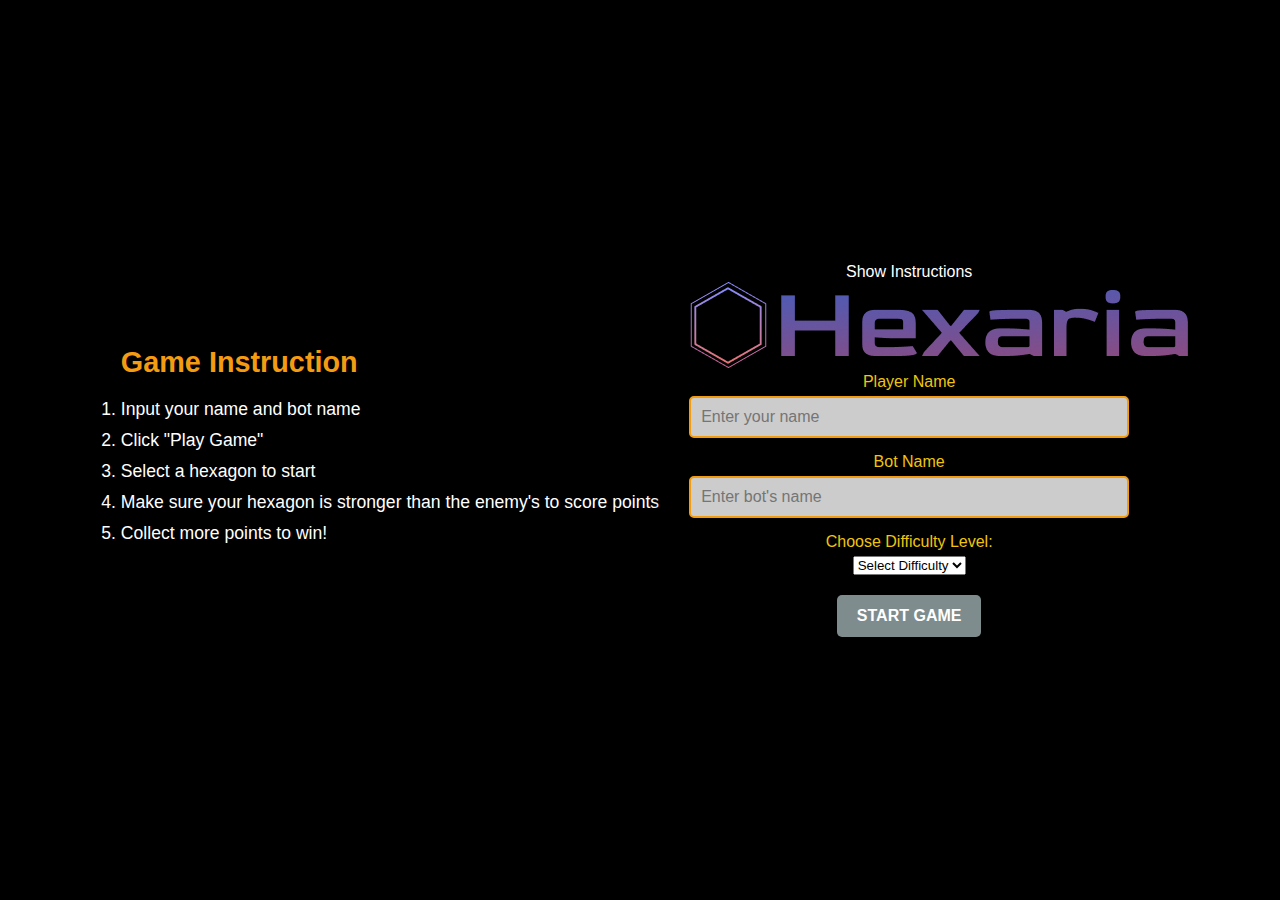
<file: index.html>
<!DOCTYPE html>
<html lang="en">
<head>
    <meta charset="UTF-8">
    <meta name="viewport" content="width=device-width, initial-scale=1.0">
    <title>Hexaria</title>
    <link rel="shortcut icon" href="logo.png" type="image/x-icon">
    <link rel="stylesheet" href="style.css">
</head>
<body>
    <div class="welcome">
        <div class="gameInstruction">
            <h1>Game Instruction</h1>
            <ol>
                <li>Input your name and bot name</li>
                <li>Click "Play Game"</li>
                <li>Select a hexagon to start</li>
                <li>Make sure your hexagon is stronger than the enemy's to score points</li>
                <li>Collect more points to win!</li>
            </ol>
        </div>
    </div>


        <div class="welcomeScreen">
            <a class="toggleInstructions" id="Instructions">Show Instructions</a>
        
        <img src="logo.png" alt="Hexaria Logo">
        <div class="container">
            <div class="name"> 
                <label for="player">Player Name</label>
                <input id="player1" type="text" placeholder="Enter your name">
                
                <label for="botName">Bot Name</label>
                <input id="botName" type="text" placeholder="Enter bot's name">

                <label for="difficulty">Choose Difficulty Level:</label>
                <select id="difficulty">
                    <option value="">Select Difficulty</option>
                    <option value="easy">Mudah</option>
                    <option value="medium">Sedang</option>
                    <option value="hard">Sulit</option>
                    <option value="bot">bot</option>
                </select>
            </div>
            <button class="playGame" disabled>Start Game</button>
        </div>
    </div>
 </div>
        
    
    <script>
        const btnPlay = document.querySelector('.playGame');
        const playerName = document.querySelector('#player1');
        const botName = document.querySelector('#botName');
        const difficultySelect = document.querySelector('#difficulty');
        const toggleInstructionsButton = document.querySelector('#Instructions');
        const instructions = document.querySelector('.gameInstruction');

        function validateInputs() {
            const nameFilled = playerName.value; 
            const levelSelected = difficultySelect.value;  

            if (levelSelected === 'bot') {
                if (!botName.value) {
                    botName.value = 'Bot';
                }
            }

            if (nameFilled && levelSelected) {
                btnPlay.disabled = false;
            } else {
                btnPlay.disabled = true;
            }
        }

        playerName.addEventListener('input', validateInputs);
        botName.addEventListener('input', validateInputs);
        difficultySelect.addEventListener('change', validateInputs);

        btnPlay.addEventListener('click', () => {
            const level = difficultySelect.value;
            if (playerName.value && level) {
                sessionStorage.setItem('player1', playerName.value);
                sessionStorage.setItem('player2', botName.value);
                sessionStorage.setItem('level', level);

                window.location.href = 'class.html';
            } else {
                alert('Please fill in all fields to start the game!');
            }
        });

        toggleInstructionsButton.addEventListener('click', () => {
            if (instructions.classList.contains('hidden')) {
                instructions.classList.remove('hidden');
                toggleInstructionsButton.textContent = 'Hide Instructions';
            } else {
                instructions.classList.add('hidden');
                toggleInstructionsButton.textContent = 'Show Instructions';
            }
        });
    </script>
</body>
</html>
</file>
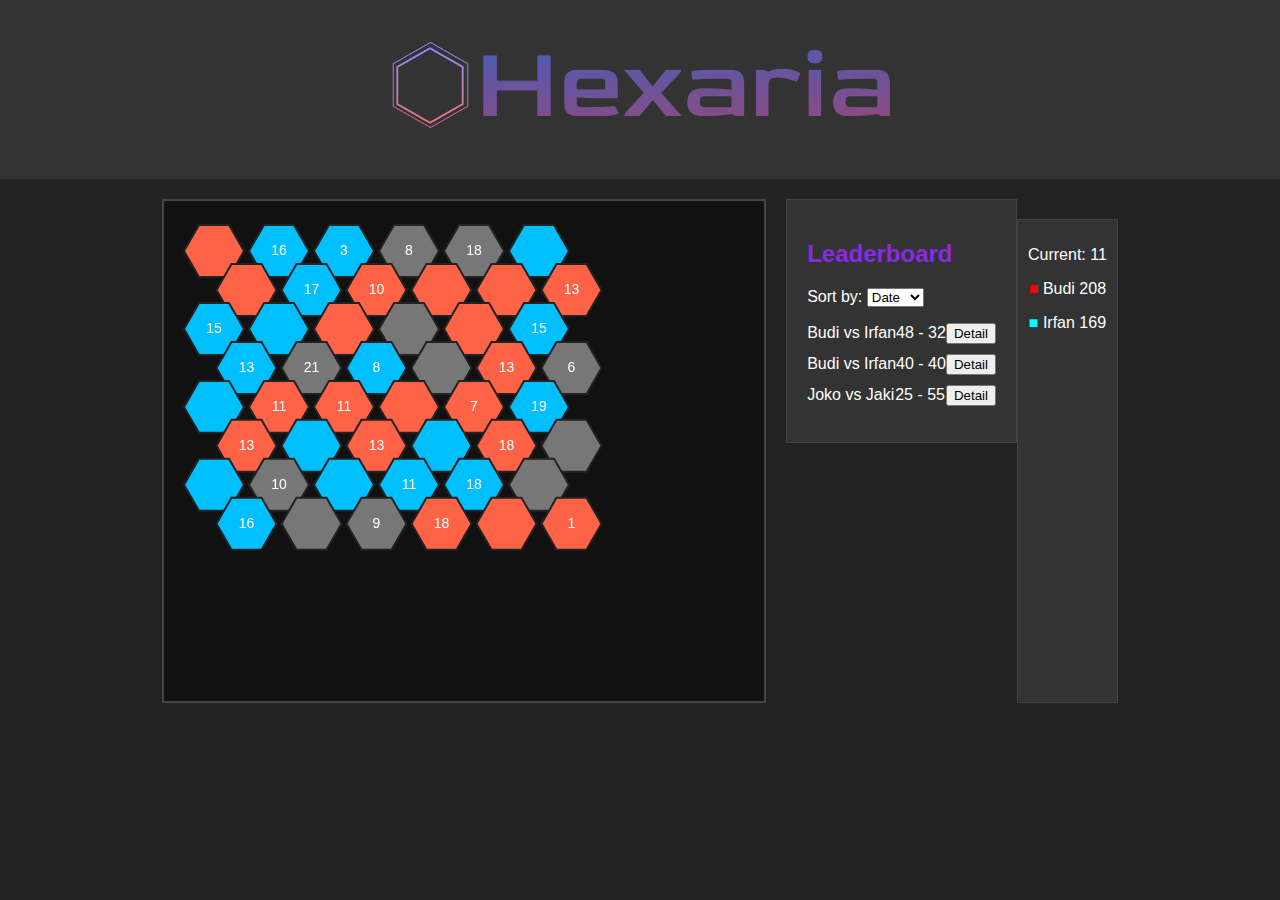
<file: html.html/html.html>
<!DOCTYPE html>
<html lang="en">
<head>
    <meta charset="UTF-8">
    <meta name="viewport" content="width=device-width, initial-scale=1.0">
    <title>Hexaria</title>
    <link rel="stylesheet" href="cssc.css">
    <script src="js.js" defer></script>
</head>
<body>
    <header>
        <h1><img src="logo.png" alt=""></h1>
    </header>

    <main>
        <div id="gameContainer">
            <canvas id="hexCanvas" width="600" height="500"></canvas>
            
            <div id="leaderboard">
                <h2>Leaderboard</h2>
                <label for="sort">Sort by:</label>
                <select id="sort">
                    <option value="date">Date</option>
                    <option value="score">Score</option>
                </select>
                <ul id="leaderboardList">
                    <li>Budi vs Irfan <span>48 - 32</span> <button>Detail</button></li>
                    <li>Budi vs Irfan <span>40 - 40</span> <button>Detail</button></li>
                    <li>Joko vs Jaki <span>25 - 55</span> <button>Detail</button></li>
                </ul>
            </div>
        </div>

        <div id="gameInfo">
            <p>Current: <span id="currentHex">11</span></p>
            <p><span style="color: red;">■</span> Budi <span class="playerScore" id="player1Score">208</span></p>
            <p><span style="color: cyan;">■</span> Irfan <span class="playerScore" id="player2Score">169</span></p>
        </div>
    </main>
</body>
</html>
</file>
<file: html.html/cssc.css>
body {
    font-family: Arial, sans-serif;
    margin: 0;
    padding: 0;
    background-color: #222;
    color: white;
}

header {
    text-align: center;
    padding: 20px;
    background-color: #333;
}

header h1 {
    font-size: 2rem;
    color: #8A2BE2;
}

main {
    display: flex;
    justify-content: center;
    padding: 20px;
}

#gameContainer {
    display: flex;
    flex-direction: row;
    gap: 20px;
    align-items: flex-start;
}

#hexCanvas {
    background-color: #111;
    border: 2px solid #444;
}

#leaderboard {
    background-color: #333;
    padding: 20px;
    border: 1px solid #444;
}

#leaderboard h2 {
    color: #8A2BE2;
}

#leaderboard ul {
    list-style-type: none;
    padding: 0;
}

#leaderboard ul li {
    margin-bottom: 10px;
    display: flex;
    justify-content: space-between;
    align-items: center;
}

#gameInfo {
    margin-top: 20px;
    background-color: #333;
    padding: 10px;
    border: 1px solid #444;
    text-align: center;
}
</file>
<file: style.css>
/* Reset margin and padding */
* {
    margin: 0;
    padding: 0;
    box-sizing: border-box;
    font-family: Arial, sans-serif;
}

body {
    background: black;
    color: #fff;
    display: flex;
    justify-content: center;
    align-items: center;
    min-height: 100vh;
}

.welcome{
    
    animation: slidein 1s ease-out;
}

.welcomeScreen {
    text-align: center;
    padding: 30px;
    background-color: rgba(0, 0, 0, 0.6);
    border-radius: 10px;
    box-shadow: 0 4px 8px rgba(0, 0, 0, 0.3);
    width: 90%;
    max-width: 500px;
}
/* .toggleInstructions{
    cursor: pointer;
} */

.gameInstruction {
    display: block;
    transition: max-height 0.3s ease-in-out;
    max-height: 500px;
    cursor: pointer;
}

.gameInstruction.hidden {
    display: none;
}

.Instructions {
    /* cursor: pointer; */
    color: red;
    text-decoration: none;
}

@keyframes slidein {
    from {
        opacity: 1;
        transform: translateX(100%); 
    }
    to {
        opacity: 1; 
        transform: translateX(0);
    }
}


.gameInstruction h1 {
    font-size: 1.8em;
    margin-bottom: 20px;
    color: #f39c12;
    text-shadow: 1px 1px 4px rgba(0, 0, 0, 0.7);
    animation: slideIn 1s ease-out;
}


.gameInstruction ul {
    list-style: none;
    margin-bottom: 20px;
    text-align: left;
}

.gameInstruction li {
    font-size: 1.1em;
    margin-bottom: 10px;
}

.container img {
    width: 100px;
    margin-bottom: 20px;
}

.name {
    margin-bottom: 20px;
}

.name label {
    display: block;
    font-size: 1em;
    margin-bottom: 5px;
    color: #f1c40f;
}

.name input, .levelSelection input {
    width: 100%;
    padding: 10px;
    border: 2px solid #f39c12;
    border-radius: 5px;
    font-size: 1em;
    margin-bottom: 15px;
    background: rgba(255, 255, 255, 0.8);
}

.levelSelection {
    text-align: left;
    margin-bottom: 15px;
}

.levelSelection label {
    color: #f1c40f;
    font-size: 1em;
}

.levelSelection input {
    width: auto;
    display: inline-block;
    margin-right: 10px;
}

.playGame {
    display: inline-block;
    background-color: #e67e22;
    color: white;
    padding: 12px 20px;
    font-size: 1em;
    border: none;
    border-radius: 5px;
    cursor: pointer;
    transition: background-color 0.3s;
    text-transform: uppercase;
    font-weight: bold;
    box-shadow: 0 4px 8px rgba(0, 0, 0, 0.3);
}

.playGame:hover {
    background-color: #d35400;
}

.playGame:disabled {
    background-color: #7f8c8d;
    cursor: not-allowed;
}
</file>
